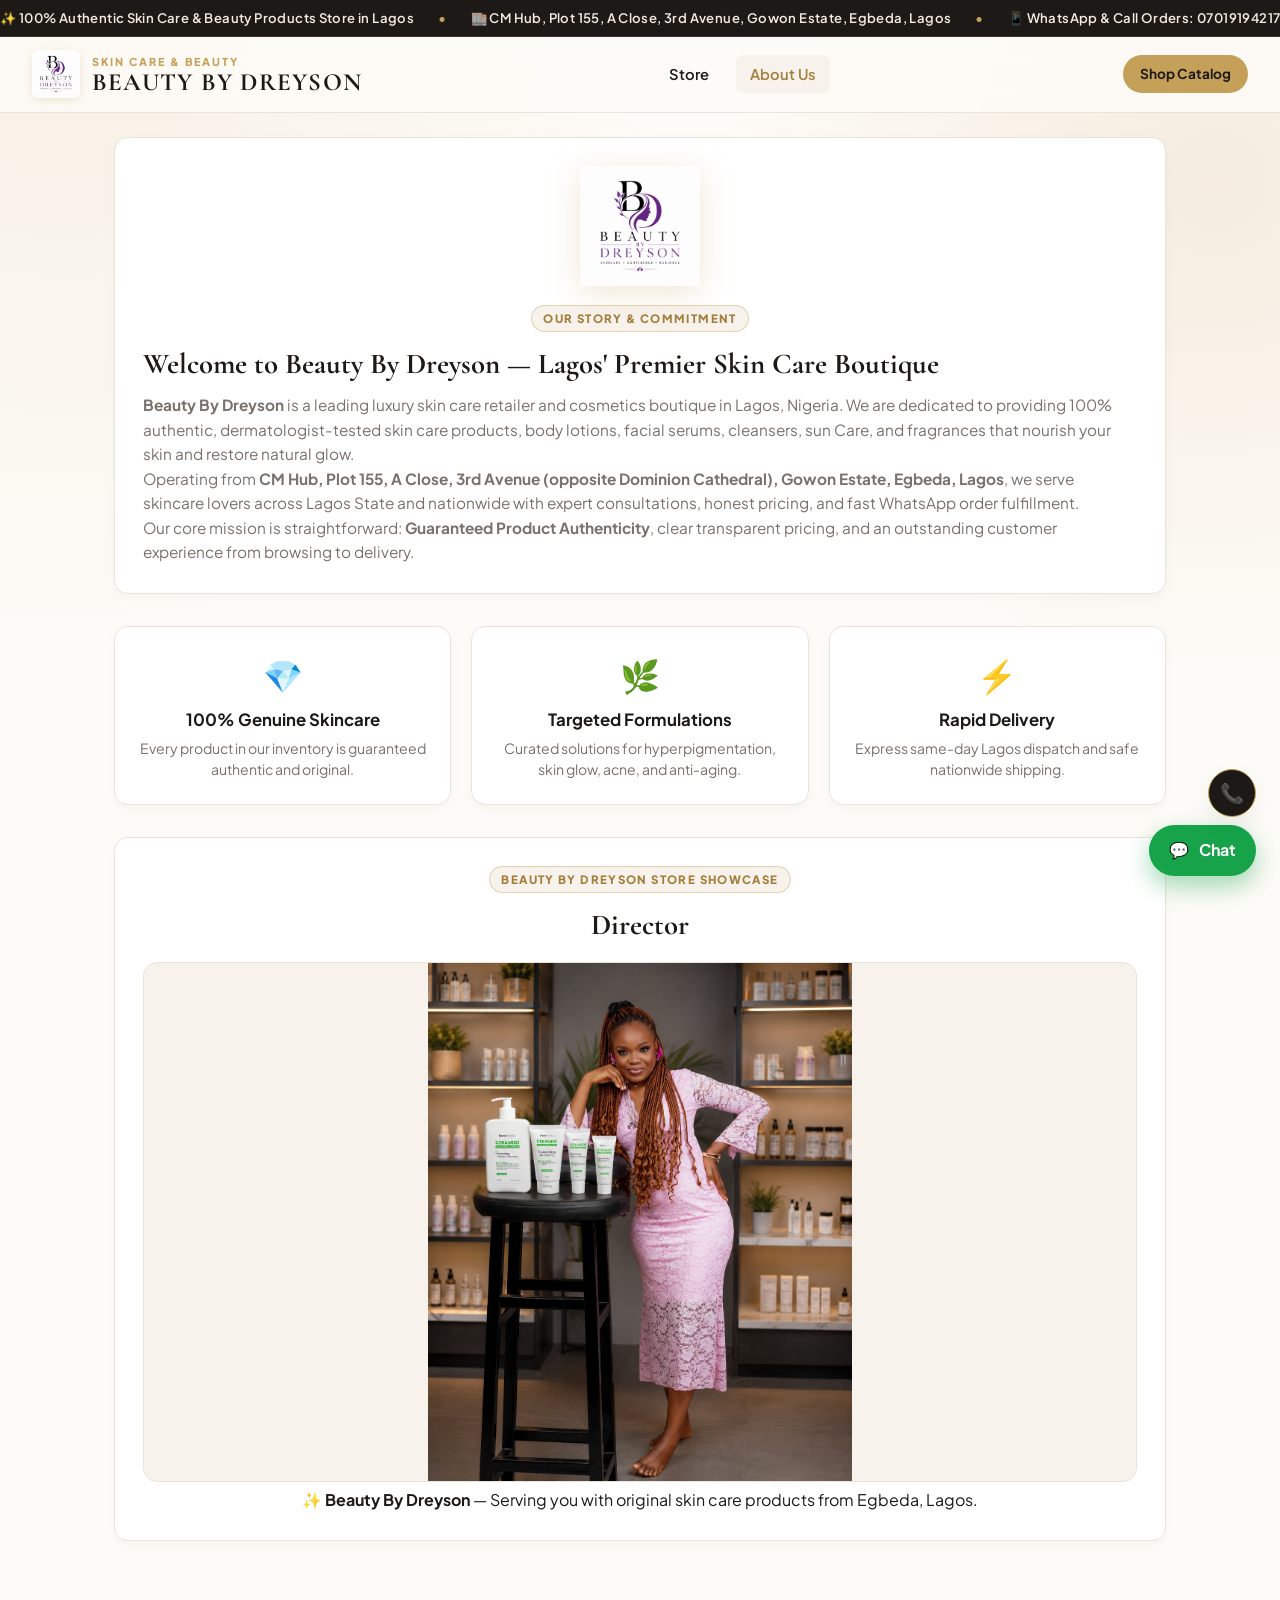
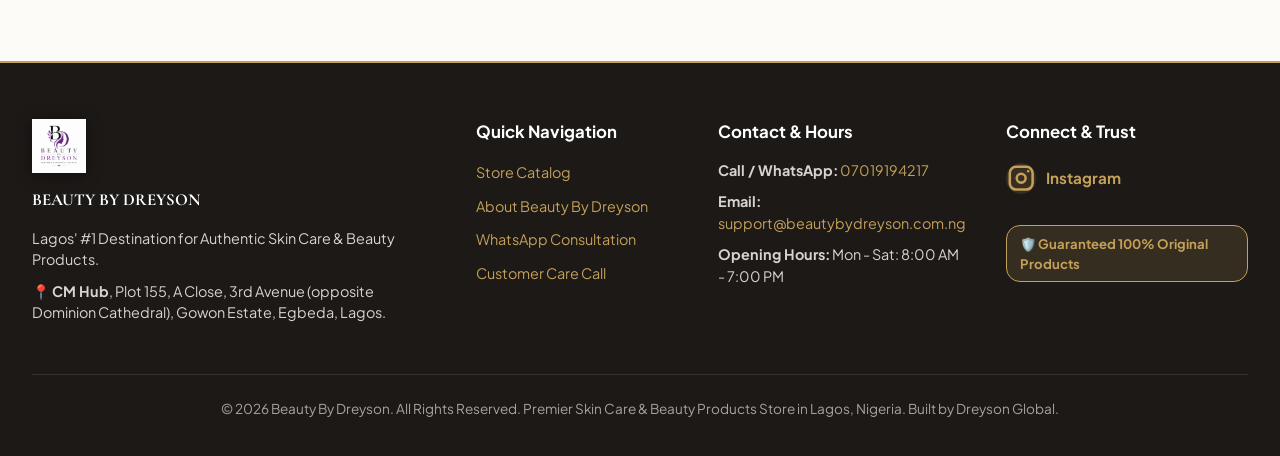
<file: about.html>
<!DOCTYPE html>
<html lang="en">
<head>
  <meta charset="UTF-8" />
  <meta name="viewport" content="width=device-width, initial-scale=1.0" />
  
  <!-- SEO Title & Meta -->
  <title>About Beauty By Dreyson | Authentic Skin Care & Beauty Products Seller in Lagos</title>
  <meta name="description" content="Learn about Beauty By Dreyson, Lagos' premier vendor for 100% authentic skin care products, facial serums, body lotions, cleansers & cosmetics. Located at CM Hub, Gowon Estate, Egbeda, Lagos. Call/WhatsApp: 07019194217." />
  <meta name="keywords" content="about Beauty By Dreyson, skin care vendor lagos, skincare sellers in lagos, skincare sellers in nigeria, authentic cosmetics egbeda, skin care boutique gowon estate" />
  <meta name="author" content="Beauty By Dreyson" />
  <meta name="robots" content="index, follow, max-image-preview:large, max-snippet:-1, max-video-preview:-1" />
  <meta name="theme-color" content="#1C1917" />
  <link rel="canonical" href="https://beautybydreyson.com.ng/about.html" />
  
  <!-- Favicon & App Icons -->
  <link rel="icon" type="image/png" sizes="96x96" href="images/favicon-96.png" />
  <link rel="apple-touch-icon" sizes="180x180" href="images/logo.png" />
  <link rel="manifest" href="site.webmanifest" />

  <!-- Open Graph -->
  <meta property="og:type" content="article" />
  <meta property="og:site_name" content="Beauty By Dreyson" />
  <meta property="og:title" content="About Beauty By Dreyson | Authentic Skin Care & Beauty Products Seller in Lagos" />
  <meta property="og:description" content="Meet Beauty By Dreyson, your reliable luxury skin care vendor in Lagos and across Nigeria." />
  <meta property="og:url" content="https://beautybydreyson.com.ng/about.html" />
  <meta property="og:image" content="https://beautybydreyson.com.ng/images/whatsapp-preview.jpg" />
  <meta property="og:image:secure_url" content="https://beautybydreyson.com.ng/images/whatsapp-preview.jpg" />
  <meta property="og:image:type" content="image/jpeg" />
  <meta property="og:image:width" content="1200" />
  <meta property="og:image:height" content="630" />
  <meta property="og:image:alt" content="Beauty By Dreyson logo" />

  <!-- Twitter Card -->
  <meta name="twitter:card" content="summary_large_image" />
  <meta name="twitter:title" content="About Beauty By Dreyson | Skin Care Store in Lagos" />
  <meta name="twitter:description" content="Trusted skin care sellers in Lagos, Nigeria with authentic products and fast WhatsApp order support." />
  <meta name="twitter:image" content="https://beautybydreyson.com.ng/images/whatsapp-preview.jpg" />
  <meta name="twitter:image:alt" content="Beauty By Dreyson logo" />

  <!-- Google Fonts -->
  <link rel="preconnect" href="https://fonts.googleapis.com" />
  <link rel="preconnect" href="https://fonts.gstatic.com" crossorigin />
  <link href="https://fonts.googleapis.com/css2?family=Cormorant+Garamond:ital,wght@0,500;0,600;0,700;1,600&family=Plus+Jakarta+Sans:wght@400;500;600;700;800&display=swap" rel="stylesheet" />

  <link rel="stylesheet" href="style.css" />

  <!-- Schema.org JSON-LD -->
  <script type="application/ld+json">
    {
      "@context": "https://schema.org",
      "@type": "AboutPage",
      "name": "About Beauty By Dreyson",
      "url": "https://beautybydreyson.com.ng/about.html",
      "description": "About Beauty By Dreyson, premier skin care store and beauty products retailer in Lagos, Nigeria.",
      "primaryImageOfPage": {
        "@type": "ImageObject",
        "url": "https://beautybydreyson.com.ng/images/logo.png"
      },
      "isPartOf": {
        "@type": "WebSite",
        "name": "Beauty By Dreyson",
        "url": "https://beautybydreyson.com.ng/"
      }
    }
  </script>
</head>
<body>

  <!-- Top Announcement Bar -->
  <div class="announcement-bar">
    <div class="announcement-track">
      <span>✨ 100% Authentic Skin Care & Beauty Products Store in Lagos</span>
      <span class="dot">•</span>
      <span>🏬 CM Hub, Plot 155, A Close, 3rd Avenue, Gowon Estate, Egbeda, Lagos</span>
      <span class="dot">•</span>
      <span>📱 WhatsApp & Call Orders: 07019194217</span>
    </div>
  </div>

  <!-- Header with Official Logo Image -->
  <header class="topbar">
    <div class="brand-wrap">
      <a href="index.html" class="brand-link" title="Beauty By Dreyson - Skin Care Store">
        <img src="images/logo.png" alt="Beauty By Dreyson Logo - Skin Care & Beauty Products Store in Lagos" class="brand-logo-img" />
        <div class="brand-text">
          <span class="eyebrow">SKIN CARE & BEAUTY</span>
          <h1 class="brand-title">BEAUTY BY DREYSON</h1>
        </div>
      </a>
    </div>

    <nav class="main-nav" aria-label="Main Navigation">
      <a class="nav-link" href="index.html" title="Skin Care Store Home">Store</a>
      <a class="nav-link active" href="about.html" title="About Beauty By Dreyson">About Us</a>
    </nav>

    <div class="header-actions">
      <a class="btn btn-gold-sm" href="index.html" title="Shop Skin Care Catalog">Shop Catalog</a>
    </div>
  </header>

  <main class="about-main">
    <!-- Brand Story Showcase featuring Official Logo -->
    <section class="about-card hero-about-card">
      <div style="text-align: center;">
        <img src="images/logo.png" alt="Beauty By Dreyson Official Logo" class="about-logo-img" />
        <span class="notice-badge">OUR STORY & COMMITMENT</span>
      </div>
      <h2>Welcome to Beauty By Dreyson — Lagos' Premier Skin Care Boutique</h2>
      <p>
        <strong>Beauty By Dreyson</strong> is a leading luxury skin care retailer and cosmetics boutique in Lagos, Nigeria. 
        We are dedicated to providing 100% authentic, dermatologist-tested skin care products, body lotions, facial serums, cleansers, 
        sun Care, and fragrances that nourish your skin and restore natural glow.
      </p>
      <p>
        Operating from <strong>CM Hub, Plot 155, A Close, 3rd Avenue (opposite Dominion Cathedral), Gowon Estate, Egbeda, Lagos</strong>, 
        we serve skincare lovers across Lagos State and nationwide with expert consultations, honest pricing, and fast WhatsApp order fulfillment.
      </p>
      <p>
        Our core mission is straightforward: <strong>Guaranteed Product Authenticity</strong>, clear transparent pricing, and an outstanding customer experience from browsing to delivery.
      </p>
    </section>

    <!-- Brand Values Grid -->
    <section class="values-grid" aria-label="Core Brand Values">
      <div class="value-card">
        <div class="value-icon">💎</div>
        <h3>100% Genuine Skincare</h3>
        <p>Every product in our inventory is guaranteed authentic and original.</p>
      </div>
      <div class="value-card">
        <div class="value-icon">🌿</div>
        <h3>Targeted Formulations</h3>
        <p>Curated solutions for hyperpigmentation, skin glow, acne, and anti-aging.</p>
      </div>
      <div class="value-card">
        <div class="value-icon">⚡</div>
        <h3>Rapid Delivery</h3>
        <p>Express same-day Lagos dispatch and safe nationwide shipping.</p>
      </div>
    </section>

    <!-- Leadership & Store Presentation -->
    <section class="director-section about-card">
      <span class="notice-badge">BEAUTY BY DREYSON STORE SHOWCASE</span>
      <h2>Director</h2>
      <div class="director-media-wrap">
        <img
          class="director-image"
          src="images/director.png"
          alt="Director of Beauty By Dreyson - Skin Care Store in Lagos"
          onerror="this.style.display='none'; document.getElementById('director-fallback').style.display='block';"
        />
        <div id="director-fallback" class="director-fallback">
          ✨ <strong>Beauty By Dreyson</strong> — Serving you with original skin care products from Egbeda, Lagos.
        </div>
      </div>
    </section>

    
  </main>

  <!-- Footer with Official Logo Image -->
  <footer class="site-footer">
    <div class="footer-grid">
      <div class="footer-col brand-col">
        <a href="index.html" title="Beauty By Dreyson">
          <img src="images/logo.png" alt="Beauty By Dreyson Official Logo - Skin Care Store Lagos" class="footer-logo-img" />
        </a>
        <h3 class="footer-brand">BEAUTY BY DREYSON</h3>
        <p class="footer-tagline">Lagos' #1 Destination for Authentic Skin Care & Beauty Products.</p>
        <p class="footer-address">
          📍 <strong>CM Hub</strong>, Plot 155, A Close, 3rd Avenue (opposite Dominion Cathedral), Gowon Estate, Egbeda, Lagos.
        </p>
      </div>
      
      <div class="footer-col">
        <h3>Quick Navigation</h3>
        <ul class="footer-links">
          <li><a href="index.html" title="Skin Care Catalog">Store Catalog</a></li>
          <li><a href="about.html" title="About Beauty By Dreyson">About Beauty By Dreyson</a></li>
          <li><a href="https://wa.me/2347019194217" target="_blank" rel="noopener">WhatsApp Consultation</a></li>
          <li><a href="tel:07019194217">Customer Care Call</a></li>
        </ul>
      </div>

      <div class="footer-col">
        <h3>Contact & Hours</h3>
        <p><strong>Call / WhatsApp:</strong> <a href="tel:07019194217">07019194217</a></p>
        <p><strong>Email:</strong> <a href="mailto:support@beautybydreyson.com.ng">support@beautybydreyson.com.ng</a></p>
        <p><strong>Opening Hours:</strong> Mon - Sat: 8:00 AM - 7:00 PM</p>
      </div>

      <div class="footer-col">
        <h3>Connect & Trust</h3>
        <p><a href="https://www.instagram.com/beautybydreyson" target="_blank" rel="noopener" class="footer-social-link" aria-label="Beauty By Dreyson on Instagram"><span class="social-icon" aria-hidden="true"><svg viewBox="0 0 24 24" fill="none" xmlns="http://www.w3.org/2000/svg"><rect x="3" y="3" width="18" height="18" rx="5" stroke="currentColor" stroke-width="2"/><circle cx="12" cy="12" r="3.5" stroke="currentColor" stroke-width="2"/><circle cx="17.5" cy="6.5" r="1" fill="currentColor"/></svg></span><span class="social-text">Instagram</span></a></p>
        <div class="footer-guarantee-badge">
          🛡️ Guaranteed 100% Original Products
        </div>
      </div>
    </div>
    
    <div class="footer-bottom">
      <p>&copy; 2026 Beauty By Dreyson. All Rights Reserved. Premier Skin Care & Beauty Products Store in Lagos, Nigeria. Built by Dreyson Global.</p>
    </div>
  </footer>

  <!-- Floating Contact Action Widgets -->
  <a class="floating-wa" href="https://wa.me/2347019194217" target="_blank" rel="noopener" aria-label="Chat on WhatsApp">
    <span class="floating-icon">💬</span>
    <span class="floating-text">Chat</span>
  </a>
  <a class="floating-call" href="tel:07019194217" aria-label="Call Beauty By Dreyson">
    <span class="floating-icon">📞</span>
  </a>
</body>
</html>
</file>
<file: style.css>
/* ==========================================================================
   BEAUTY BY DREYSON - LUXURY SKINCARE E-COMMERCE STYLESHEET
   ========================================================================== */

:root {
  --font-heading: 'Cormorant Garamond', serif;
  --font-body: 'Plus Jakarta Sans', -apple-system, BlinkMacSystemFont, sans-serif;

  /* Luxury Color Palette */
  --gold-primary: #C5A059;
  --gold-dark: #A47E3B;
  --gold-light: #F4E8D1;
  --gold-glow: rgba(197, 160, 89, 0.25);
  
  --bg-main: #FDFBF7;
  --surface-card: #FFFFFF;
  --surface-soft: #F7F2EC;
  --surface-dark: #1C1917;
  
  --text-main: #1C1917;
  --text-muted: #78716C;
  --text-light: #A8A29E;
  
  --border-light: #EAE3DA;
  --border-gold: rgba(197, 160, 89, 0.4);
  
  --ok-green: #15803D;
  --ok-bg: #DCFCE7;
  --error-red: #B91C1C;
  --error-bg: #FEE2E2;
  
  --shadow-sm: 0 4px 12px rgba(28, 25, 23, 0.03);
  --shadow-md: 0 10px 25px rgba(28, 25, 23, 0.06);
  --shadow-lg: 0 20px 45px rgba(197, 160, 89, 0.14);
  
  --radius-sm: 8px;
  --radius-md: 14px;
  --radius-lg: 20px;
  --radius-full: 999px;
  
  --transition: all 0.25s cubic-bezier(0.4, 0, 0.2, 1);
}

*, *::before, *::after {
  box-sizing: border-box;
}

html {
  scroll-behavior: smooth;
}

body {
  margin: 0;
  padding: 0;
  font-family: var(--font-body);
  color: var(--text-main);
  background-color: var(--bg-main);
  background-image: 
    radial-gradient(circle at 5% 5%, #F7F0E6 0%, transparent 40%),
    radial-gradient(circle at 95% 20%, #F5ECDF 0%, transparent 35%);
  background-attachment: fixed;
  line-height: 1.5;
  -webkit-font-smoothing: antialiased;
}

/* ==========================================================================
   ANNOUNCEMENT MARQUEE BAR
   ========================================================================== */
.announcement-bar {
  background: var(--surface-dark);
  color: #F5EBE0;
  font-size: 0.82rem;
  font-weight: 600;
  padding: 0.5rem 0;
  overflow: hidden;
  position: relative;
  white-space: nowrap;
  letter-spacing: 0.03em;
  border-bottom: 1px solid rgba(197, 160, 89, 0.2);
}

.announcement-track {
  display: inline-flex;
  align-items: center;
  gap: 1.5rem;
  animation: marquee 32s linear infinite;
}

.announcement-track:hover {
  animation-play-state: paused;
}

.announcement-track .dot {
  color: var(--gold-primary);
}

@keyframes marquee {
  0% { transform: translateX(0); }
  100% { transform: translateX(-50%); }
}

/* ==========================================================================
   NAVIGATION TOPBAR
   ========================================================================== */
.topbar {
  display: flex;
  justify-content: space-between;
  align-items: center;
  padding: 0.85rem 2rem;
  background: rgba(253, 251, 247, 0.92);
  backdrop-filter: blur(12px);
  -webkit-backdrop-filter: blur(12px);
  border-bottom: 1px solid var(--border-light);
  position: sticky;
  top: 0;
  z-index: 100;
}

.brand-link {
  display: flex;
  align-items: center;
  gap: 0.75rem;
  text-decoration: none;
  color: var(--text-main);
}

.brand-logo-img {
  height: 48px;
  width: auto;
  max-width: 180px;
  object-fit: contain;
  filter: drop-shadow(0 2px 5px rgba(197, 160, 89, 0.25));
  border-radius: 6px;
  transition: transform 0.3s ease;
}

.brand-link:hover .brand-logo-img {
  transform: scale(1.05);
}

.footer-logo-img {
  height: 54px;
  width: auto;
  max-width: 220px;
  object-fit: contain;
  margin-bottom: 0.85rem;
  display: block;
  filter: drop-shadow(0 2px 8px rgba(0, 0, 0, 0.4));
}

.about-logo-img {
  max-height: 120px;
  width: auto;
  max-width: 280px;
  object-fit: contain;
  margin: 0 auto 1.2rem;
  display: block;
  filter: drop-shadow(0 6px 15px rgba(197, 160, 89, 0.25));
}

.brand-text {
  display: flex;
  flex-direction: column;
}

.eyebrow {
  margin: 0;
  color: var(--gold-primary);
  font-size: 0.68rem;
  font-weight: 800;
  letter-spacing: 0.18em;
  text-transform: uppercase;
}

.brand-title {
  margin: 0;
  font-family: var(--font-heading);
  font-size: 1.55rem;
  font-weight: 700;
  letter-spacing: 0.05em;
  line-height: 1;
  color: var(--surface-dark);
}

.main-nav {
  display: flex;
  align-items: center;
  gap: 0.75rem;
}

.nav-link {
  text-decoration: none;
  color: var(--text-main);
  font-weight: 600;
  font-size: 0.92rem;
  padding: 0.5rem 0.9rem;
  border-radius: var(--radius-sm);
  transition: var(--transition);
}

.nav-link.active,
.nav-link:hover {
  color: var(--gold-dark);
  background: var(--surface-soft);
}

.nav-btn {
  background: transparent;
  border: 1px solid var(--border-light);
  cursor: pointer;
  display: inline-flex;
  align-items: center;
  gap: 0.4rem;
}

.badge {
  background: var(--gold-primary);
  color: #FFF;
  font-size: 0.72rem;
  font-weight: 800;
  padding: 0.15rem 0.45rem;
  border-radius: var(--radius-full);
}

.header-actions {
  display: flex;
  align-items: center;
  gap: 0.75rem;
}

.cart-toggle {
  background: var(--surface-dark);
  color: #FFF;
  border: 1px solid var(--gold-primary);
  border-radius: var(--radius-full);
  padding: 0.55rem 1.25rem;
  font-size: 0.9rem;
  font-weight: 700;
  cursor: pointer;
  display: flex;
  align-items: center;
  gap: 0.6rem;
  transition: var(--transition);
  box-shadow: var(--shadow-sm);
}

.cart-toggle:hover {
  background: var(--gold-dark);
  border-color: var(--gold-dark);
  transform: translateY(-2px);
  box-shadow: var(--shadow-lg);
}

.cart-count {
  background: var(--gold-primary);
  color: var(--surface-dark);
  font-weight: 800;
  font-size: 0.78rem;
  padding: 0.2rem 0.5rem;
  border-radius: var(--radius-full);
}

/* ==========================================================================
   MAIN LAYOUT & HERO SLIDER
   ========================================================================== */
main {
  max-width: 1360px;
  margin: 0 auto;
  padding: 1.5rem 1.5rem 3rem;
}

.hero {
  position: relative;
  border-radius: var(--radius-lg);
  overflow: hidden;
  margin-bottom: 2rem;
  box-shadow: var(--shadow-md);
  border: 1px solid var(--border-light);
  min-height: 380px;
}

.hero-media {
  position: absolute;
  inset: 0;
  width: 100%;
  height: 100%;
}

.hero-media img {
  width: 100%;
  height: 100%;
  object-fit: cover;
  transition: transform 1.2s ease;
}

.hero-overlay {
  position: relative;
  z-index: 2;
  min-height: 380px;
  display: flex;
  align-items: flex-end;
  padding: 2.5rem;
  background: linear-gradient(180deg, rgba(28, 25, 23, 0.15) 0%, rgba(28, 25, 23, 0.88) 100%);
  color: #FFF;
}

.hero-content {
  max-width: 680px;
}

.hero-tag {
  display: inline-block;
  background: var(--gold-primary);
  color: var(--surface-dark);
  font-size: 0.72rem;
  font-weight: 800;
  letter-spacing: 0.15em;
  padding: 0.35rem 0.85rem;
  border-radius: var(--radius-full);
  margin-bottom: 0.75rem;
}

.hero-content h2 {
  font-family: var(--font-heading);
  font-size: clamp(2rem, 4vw, 3.2rem);
  font-weight: 600;
  margin: 0 0 0.5rem;
  line-height: 1.15;
}

.hero-content p {
  font-size: 1.05rem;
  color: rgba(255, 255, 255, 0.9);
  margin: 0 0 1.5rem;
}

.hero-actions {
  display: flex;
  gap: 1rem;
  align-items: center;
  flex-wrap: wrap;
}

.hero-dots {
  display: flex;
  gap: 0.5rem;
  margin-top: 1.5rem;
}

.hero-dot {
  width: 10px;
  height: 10px;
  border-radius: var(--radius-full);
  border: 0;
  background: rgba(255, 255, 255, 0.4);
  cursor: pointer;
  transition: var(--transition);
}

.hero-dot.active {
  background: var(--gold-primary);
  width: 24px;
}

/* ==========================================================================
   BUTTON STYLES
   ========================================================================== */
.btn {
  font-family: var(--font-body);
  font-weight: 700;
  font-size: 0.92rem;
  padding: 0.75rem 1.4rem;
  border-radius: var(--radius-md);
  border: 1px solid transparent;
  cursor: pointer;
  text-decoration: none;
  display: inline-flex;
  align-items: center;
  justify-content: center;
  gap: 0.5rem;
  transition: var(--transition);
}

.btn-gold {
  background: var(--gold-primary);
  color: var(--surface-dark);
}

.btn-gold:hover {
  background: var(--gold-dark);
  color: #FFF;
  box-shadow: var(--shadow-lg);
  transform: translateY(-2px);
}

.btn-gold-sm {
  background: var(--gold-primary);
  color: var(--surface-dark);
  padding: 0.5rem 1rem;
  font-size: 0.85rem;
  border-radius: var(--radius-full);
}

.btn-outline-light {
  background: rgba(255, 255, 255, 0.15);
  backdrop-filter: blur(4px);
  color: #FFF;
  border: 1px solid rgba(255, 255, 255, 0.4);
}

.btn-outline-light:hover {
  background: #FFF;
  color: var(--surface-dark);
}

.btn-reset {
  background: var(--surface-soft);
  color: var(--text-muted);
  border: 1px solid var(--border-light);
  padding: 0.7rem 1rem;
}

.btn-reset:hover {
  color: var(--error-red);
  border-color: var(--error-red);
}

.btn-whatsapp {
  background: #16A34A;
  color: #FFF;
  width: 100%;
}

.btn-whatsapp:hover {
  background: #15803D;
  box-shadow: 0 8px 20px rgba(22, 163, 74, 0.25);
}

.btn-checkout {
  background: var(--gold-primary);
  color: var(--surface-dark);
  font-weight: 800;
  width: 100%;
  padding: 0.9rem;
}

.btn-checkout:hover {
  background: var(--gold-dark);
  color: #FFF;
}

.btn-clear {
  background: var(--surface-soft);
  color: var(--text-muted);
  border: 1px solid var(--border-light);
  width: 100%;
}

.btn-clear:hover {
  color: var(--text-main);
  background: #EAE3DA;
}

.btn-page {
  background: var(--surface-card);
  border: 1px solid var(--border-light);
  color: var(--text-main);
  padding: 0.6rem 1.2rem;
}

.btn-page:hover:not(:disabled) {
  border-color: var(--gold-primary);
  color: var(--gold-dark);
}

.btn-page:disabled {
  opacity: 0.4;
  cursor: not-allowed;
}

/* ==========================================================================
   TRUST BADGES GRID
   ========================================================================== */
.trust-grid {
  display: grid;
  grid-template-columns: repeat(4, 1fr);
  gap: 1rem;
  margin-bottom: 2rem;
}

.trust-card {
  background: var(--surface-card);
  border: 1px solid var(--border-light);
  border-radius: var(--radius-md);
  padding: 1.1rem 1rem;
  display: flex;
  align-items: center;
  gap: 0.85rem;
  box-shadow: var(--shadow-sm);
  transition: var(--transition);
}

.trust-card:hover {
  border-color: var(--border-gold);
  transform: translateY(-3px);
  box-shadow: var(--shadow-md);
}

.trust-icon {
  font-size: 1.6rem;
  color: var(--gold-primary);
  background: var(--surface-soft);
  width: 48px;
  height: 48px;
  border-radius: var(--radius-full);
  display: flex;
  align-items: center;
  justify-content: center;
  flex-shrink: 0;
}

.trust-text h3 {
  margin: 0;
  font-size: 0.92rem;
  font-weight: 700;
}

.trust-text p {
  margin: 0.15rem 0 0;
  font-size: 0.78rem;
  color: var(--text-muted);
}

/* ==========================================================================
   CATEGORY PILLS BAR
   ========================================================================== */
.category-pills-section {
  margin-bottom: 1.5rem;
}

.section-header {
  text-align: center;
  margin-bottom: 1.25rem;
}

.section-header.align-left {
  text-align: left;
}

.section-header h2 {
  font-family: var(--font-heading);
  font-size: 2.2rem;
  margin: 0;
  font-weight: 600;
}

.section-header p {
  margin: 0.25rem 0 0;
  color: var(--text-muted);
  font-size: 0.95rem;
}

.category-pills {
  display: flex;
  gap: 0.6rem;
  overflow-x: auto;
  padding: 0.4rem 0.2rem;
  scrollbar-width: thin;
  scrollbar-color: var(--border-gold) transparent;
}

.category-pill {
  background: var(--surface-card);
  border: 1px solid var(--border-light);
  color: var(--text-main);
  padding: 0.55rem 1.15rem;
  border-radius: var(--radius-full);
  font-size: 0.88rem;
  font-weight: 600;
  cursor: pointer;
  white-space: nowrap;
  transition: var(--transition);
}

.category-pill:hover {
  border-color: var(--gold-primary);
  color: var(--gold-dark);
}

.category-pill.active {
  background: var(--surface-dark);
  color: var(--gold-primary);
  border-color: var(--gold-primary);
  box-shadow: var(--shadow-sm);
}

/* ==========================================================================
   SEARCH & FILTER CONTROLS BAR
   ========================================================================== */
.controls-card {
  background: var(--surface-card);
  border: 1px solid var(--border-light);
  border-radius: var(--radius-md);
  padding: 1rem;
  margin-bottom: 1.5rem;
  display: grid;
  grid-template-columns: 2fr 3fr;
  gap: 1rem;
  align-items: center;
  box-shadow: var(--shadow-sm);
}

.search-box {
  position: relative;
  display: flex;
  align-items: center;
}

.search-icon {
  position: absolute;
  left: 1rem;
  color: var(--text-muted);
  pointer-events: none;
}

.search-box input {
  width: 100%;
  padding: 0.75rem 2.5rem 0.75rem 2.6rem;
  border: 1px solid var(--border-light);
  border-radius: var(--radius-md);
  font-family: var(--font-body);
  font-size: 0.92rem;
  background: var(--surface-soft);
  color: var(--text-main);
  transition: var(--transition);
}

.search-box input:focus {
  outline: none;
  border-color: var(--gold-primary);
  background: #FFF;
  box-shadow: 0 0 0 3px var(--gold-glow);
}

.search-clear-btn {
  position: absolute;
  right: 0.8rem;
  background: transparent;
  border: 0;
  color: var(--text-muted);
  cursor: pointer;
  font-size: 0.9rem;
  padding: 0.3rem;
}

.filter-group {
  display: flex;
  gap: 0.6rem;
  align-items: center;
}

.filter-group select {
  flex: 1;
  padding: 0.75rem 0.85rem;
  border: 1px solid var(--border-light);
  border-radius: var(--radius-md);
  background: var(--surface-soft);
  font-family: var(--font-body);
  font-size: 0.88rem;
  font-weight: 600;
  color: var(--text-main);
  cursor: pointer;
  transition: var(--transition);
}

.filter-group select:focus {
  outline: none;
  border-color: var(--gold-primary);
}

/* ==========================================================================
   STORE NOTICE CARD
   ========================================================================== */
.about-card {
  background: var(--surface-card);
  border: 1px solid var(--border-light);
  border-radius: var(--radius-md);
  padding: 1.75rem;
  margin-bottom: 2rem;
  box-shadow: var(--shadow-sm);
}

.notice-badge {
  display: inline-block;
  background: var(--surface-soft);
  color: var(--gold-dark);
  border: 1px solid var(--border-gold);
  font-size: 0.72rem;
  font-weight: 800;
  letter-spacing: 0.12em;
  padding: 0.25rem 0.7rem;
  border-radius: var(--radius-full);
  margin-bottom: 0.6rem;
}

.about-card h2 {
  font-family: var(--font-heading);
  font-size: 1.8rem;
  margin: 0 0 0.5rem;
}

.about-card p {
  margin: 0;
  color: var(--text-muted);
  font-size: 0.96rem;
  line-height: 1.6;
}

/* ==========================================================================
   CATALOG GRID & PRODUCT CARDS
   ========================================================================== */
.catalog-section {
  margin-bottom: 3rem;
}

.catalog-bar {
  display: flex;
  justify-content: space-between;
  align-items: center;
  margin-bottom: 1.2rem;
}

.result-count {
  margin: 0;
  font-size: 0.95rem;
  font-weight: 600;
  color: var(--text-muted);
}

.view-toggles {
  display: flex;
  gap: 0.3rem;
  background: var(--surface-soft);
  padding: 0.2rem;
  border-radius: var(--radius-sm);
  border: 1px solid var(--border-light);
}

.view-btn {
  background: transparent;
  border: 0;
  padding: 0.35rem 0.7rem;
  font-size: 0.8rem;
  font-weight: 700;
  border-radius: 6px;
  cursor: pointer;
  color: var(--text-muted);
}

.view-btn.active {
  background: #FFF;
  color: var(--text-main);
  box-shadow: var(--shadow-sm);
}

.product-grid {
  display: grid;
  grid-template-columns: repeat(auto-fill, minmax(240px, 1fr));
  gap: 1.25rem;
}

.product-grid.compact {
  grid-template-columns: repeat(auto-fill, minmax(180px, 1fr));
  gap: 0.85rem;
}

/* Card */
.card {
  background: var(--surface-card);
  border: 1px solid var(--border-light);
  border-radius: var(--radius-md);
  overflow: hidden;
  display: flex;
  flex-direction: column;
  position: relative;
  transition: var(--transition);
  box-shadow: var(--shadow-sm);
}

.card:hover {
  border-color: var(--border-gold);
  box-shadow: var(--shadow-lg);
  transform: translateY(-4px);
}

.card-image-wrap {
  position: relative;
  width: 100%;
  aspect-ratio: 1 / 1;
  background: #F8F5F0;
  overflow: hidden;
}

.card-image-wrap img {
  width: 100%;
  height: 100%;
  object-fit: cover;
  transition: transform 0.6s ease;
}

.card:hover .card-image-wrap img {
  transform: scale(1.06);
}

.wishlist-btn {
  position: absolute;
  top: 0.6rem;
  right: 0.6rem;
  background: rgba(255, 255, 255, 0.88);
  backdrop-filter: blur(4px);
  border: 0;
  width: 34px;
  height: 34px;
  border-radius: var(--radius-full);
  display: flex;
  align-items: center;
  justify-content: center;
  cursor: pointer;
  font-size: 1rem;
  transition: var(--transition);
  z-index: 5;
  box-shadow: var(--shadow-sm);
}

.wishlist-btn:hover {
  transform: scale(1.15);
  background: #FFF;
}

.wishlist-btn.saved {
  background: #FFF;
  color: #E11D48;
}

.quickview-btn {
  position: absolute;
  bottom: -40px;
  left: 50%;
  transform: translateX(-50%);
  background: rgba(28, 25, 23, 0.88);
  color: #FFF;
  border: 0;
  border-radius: var(--radius-full);
  padding: 0.45rem 1rem;
  font-size: 0.78rem;
  font-weight: 700;
  cursor: pointer;
  transition: var(--transition);
  white-space: nowrap;
  z-index: 5;
}

.card:hover .quickview-btn {
  bottom: 12px;
}

.brand-badge {
  position: absolute;
  top: 0.6rem;
  left: 0.6rem;
  background: var(--surface-dark);
  color: var(--gold-primary);
  font-size: 0.68rem;
  font-weight: 800;
  letter-spacing: 0.08em;
  text-transform: uppercase;
  padding: 0.2rem 0.55rem;
  border-radius: var(--radius-sm);
  z-index: 4;
}

.card-body {
  padding: 1rem;
  display: flex;
  flex-direction: column;
  gap: 0.5rem;
  flex: 1;
}

.card-title {
  margin: 0;
  font-size: 0.98rem;
  font-weight: 700;
  line-height: 1.35;
  color: var(--text-main);
  display: -webkit-box;
  -webkit-line-clamp: 2;
  -webkit-box-orient: vertical;
  overflow: hidden;
  height: 2.7em;
}

.stock-badge {
  display: inline-block;
  align-self: flex-start;
  font-size: 0.7rem;
  font-weight: 800;
  text-transform: uppercase;
  letter-spacing: 0.04em;
  padding: 0.18rem 0.5rem;
  border-radius: var(--radius-full);
}

.stock-badge.in-stock {
  background: var(--ok-bg);
  color: var(--ok-green);
}

.stock-badge.out-of-stock {
  background: var(--error-bg);
  color: var(--error-red);
}

.card-foot {
  margin-top: auto;
  padding-top: 0.5rem;
  display: flex;
  align-items: center;
  justify-content: space-between;
  gap: 0.5rem;
}

.price {
  font-size: 1.15rem;
  font-weight: 800;
  color: var(--surface-dark);
}

.add-card-btn {
  background: var(--surface-soft);
  border: 1px solid var(--border-gold);
  color: var(--gold-dark);
  padding: 0.5rem 0.9rem;
  border-radius: var(--radius-md);
  font-weight: 700;
  font-size: 0.84rem;
  cursor: pointer;
  transition: var(--transition);
}

.add-card-btn:hover:not(:disabled) {
  background: var(--gold-primary);
  color: var(--surface-dark);
  border-color: var(--gold-primary);
}

.add-card-btn:disabled {
  opacity: 0.5;
  cursor: not-allowed;
  border-color: var(--border-light);
  color: var(--text-muted);
}

/* ==========================================================================
   PAGINATION
   ========================================================================== */
.pagination {
  margin-top: 2rem;
  display: flex;
  justify-content: center;
  align-items: center;
  gap: 1.25rem;
}

.page-label {
  font-weight: 700;
  color: var(--text-muted);
  font-size: 0.92rem;
}

/* ==========================================================================
   QUICK VIEW MODAL
   ========================================================================== */
.modal-backdrop {
  position: fixed;
  inset: 0;
  background: rgba(28, 25, 23, 0.65);
  backdrop-filter: blur(6px);
  z-index: 200;
  display: flex;
  align-items: center;
  justify-content: center;
  padding: 1.5rem;
  opacity: 0;
  pointer-events: none;
  transition: opacity 0.3s ease;
  overflow-y: auto;
  -webkit-overflow-scrolling: touch;
}

.modal-backdrop[aria-hidden="false"] {
  opacity: 1;
  pointer-events: auto;
}

.modal-card {
  background: var(--surface-card);
  border-radius: var(--radius-lg);
  border: 1px solid var(--border-gold);
  max-width: 800px;
  width: 100%;
  max-height: 90vh;
  overflow-y: auto;
  -webkit-overflow-scrolling: touch;
  position: relative;
  box-shadow: 0 25px 50px rgba(0, 0, 0, 0.25);
  transform: scale(0.92);
  transition: transform 0.3s cubic-bezier(0.34, 1.56, 0.64, 1);
}

.modal-backdrop[aria-hidden="false"] .modal-card {
  transform: scale(1);
}

.modal-close-btn {
  position: sticky;
  top: 0.75rem;
  float: right;
  margin-right: 0.75rem;
  background: rgba(255, 255, 255, 0.92);
  backdrop-filter: blur(6px);
  border: 1px solid var(--border-light);
  width: 36px;
  height: 36px;
  border-radius: var(--radius-full);
  font-size: 1.2rem;
  cursor: pointer;
  z-index: 10;
  transition: var(--transition);
  box-shadow: var(--shadow-sm);
}

.modal-close-btn:hover {
  background: var(--surface-dark);
  color: #FFF;
}

.modal-grid {
  display: grid;
  grid-template-columns: 1fr 1fr;
}

.modal-image-wrap {
  background: #F8F5F0;
  min-height: 360px;
}

.modal-image-wrap img {
  width: 100%;
  height: 100%;
  object-fit: cover;
  display: block;
}

.modal-details {
  padding: 2rem;
  display: flex;
  flex-direction: column;
  gap: 0.85rem;
}

.modal-brand-tag {
  display: inline-block;
  color: var(--gold-dark);
  font-weight: 800;
  font-size: 0.78rem;
  letter-spacing: 0.12em;
  text-transform: uppercase;
}

.modal-title {
  font-family: var(--font-heading);
  font-size: 1.8rem;
  margin: 0;
  line-height: 1.25;
}

.modal-price {
  font-size: 1.6rem;
  font-weight: 800;
  color: var(--gold-dark);
  margin: 0;
}

.modal-stock-badge {
  align-self: flex-start;
  font-size: 0.72rem;
  font-weight: 800;
  padding: 0.25rem 0.65rem;
  border-radius: var(--radius-full);
  background: var(--ok-bg);
  color: var(--ok-green);
}

.modal-desc {
  color: var(--text-muted);
  font-size: 0.92rem;
  line-height: 1.5;
  margin: 0;
}

.modal-actions {
  display: flex;
  gap: 0.85rem;
  align-items: center;
  margin-top: 0.5rem;
  flex-wrap: wrap;
}

.qty-selector {
  display: flex;
  align-items: center;
  border: 1px solid var(--border-light);
  border-radius: var(--radius-md);
  background: var(--surface-soft);
}

.qty-btn {
  background: transparent;
  border: 0;
  width: 40px;
  height: 40px;
  font-size: 1.1rem;
  font-weight: 700;
  cursor: pointer;
}

.qty-val {
  padding: 0 0.6rem;
  font-weight: 700;
  min-width: 1.5rem;
  text-align: center;
}

.modal-add-btn {
  flex: 1;
  min-width: 140px;
}

/* ==========================================================================
   CART DRAWER
   ========================================================================== */
.cart-panel {
  position: fixed;
  top: 0;
  right: -450px;
  width: min(92vw, 420px);
  height: 100vh;
  height: 100dvh;
  background: var(--surface-card);
  box-shadow: -10px 0 35px rgba(0, 0, 0, 0.18);
  z-index: 250;
  display: flex;
  flex-direction: column;
  transition: right 0.35s cubic-bezier(0.4, 0, 0.2, 1);
  border-left: 1px solid var(--border-gold);
}

.cart-panel[aria-hidden="false"] {
  right: 0;
}

.cart-head {
  padding: 1.25rem 1.5rem;
  border-bottom: 1px solid var(--border-light);
  display: flex;
  justify-content: space-between;
  align-items: center;
  flex-shrink: 0;
}

.cart-head-title h3 {
  margin: 0;
  font-family: var(--font-heading);
  font-size: 1.4rem;
}

.icon-btn {
  background: var(--surface-soft);
  border: 1px solid var(--border-light);
  border-radius: var(--radius-full);
  width: 36px;
  height: 36px;
  font-size: 1.1rem;
  cursor: pointer;
  display: flex;
  align-items: center;
  justify-content: center;
}

.cart-items {
  flex: 1;
  overflow-y: auto;
  -webkit-overflow-scrolling: touch;
  padding: 1.25rem 1.5rem;
  display: flex;
  flex-direction: column;
  gap: 1rem;
}

.cart-item {
  display: grid;
  grid-template-columns: 70px 1fr auto;
  gap: 0.85rem;
  padding: 0.75rem;
  border: 1px solid var(--border-light);
  border-radius: var(--radius-md);
  background: var(--surface-soft);
}

.cart-item img {
  width: 70px;
  height: 70px;
  object-fit: cover;
  border-radius: var(--radius-sm);
}

.cart-item-title {
  margin: 0 0 0.25rem;
  font-size: 0.88rem;
  font-weight: 700;
  line-height: 1.25;
}

.cart-item-price {
  font-weight: 800;
  color: var(--gold-dark);
  font-size: 0.9rem;
}

.cart-foot {
  padding: 1.25rem 1.5rem;
  border-top: 1px solid var(--border-light);
  display: flex;
  flex-direction: column;
  gap: 0.75rem;
  background: var(--bg-main);
  flex-shrink: 0;
}

.cart-summary-row {
  display: flex;
  justify-content: space-between;
  font-size: 0.82rem;
  color: var(--text-muted);
}

.store-address-text {
  font-weight: 600;
  color: var(--text-main);
}

.cart-total-row {
  display: flex;
  justify-content: space-between;
  align-items: center;
  font-size: 1.1rem;
  font-weight: 700;
}

.cart-total-price {
  font-size: 1.4rem;
  color: var(--gold-dark);
}

/* ==========================================================================
   ABOUT PAGE & INSTAGRAM SECTION
   ========================================================================== */
.about-main {
  max-width: 1100px;
  padding: 1.5rem;
}

.values-grid {
  display: grid;
  grid-template-columns: repeat(3, 1fr);
  gap: 1.25rem;
  margin-bottom: 2rem;
}

.value-card {
  background: var(--surface-card);
  border: 1px solid var(--border-light);
  border-radius: var(--radius-md);
  padding: 1.5rem;
  text-align: center;
  box-shadow: var(--shadow-sm);
}

.value-icon {
  font-size: 2rem;
  margin-bottom: 0.5rem;
}

.value-card h3 {
  font-size: 1.05rem;
  margin: 0 0 0.35rem;
}

.value-card p {
  font-size: 0.88rem;
  color: var(--text-muted);
  margin: 0;
}

.director-section {
  text-align: center;
}

.director-media-wrap {
  margin-top: 1rem;
}

.director-image {
  width: 100%;
  max-height: 520px;
  object-fit: contain;
  border-radius: var(--radius-md);
  border: 1px solid var(--border-light);
  background: var(--surface-soft);
}

.insta-grid {
  display: grid;
  grid-template-columns: repeat(2, 1fr);
  gap: 1.25rem;
  margin-top: 1.25rem;
}

.insta-card {
  background: var(--surface-card);
  border: 1px solid var(--border-light);
  border-radius: var(--radius-md);
  overflow: hidden;
  transition: var(--transition);
}

.insta-card:hover {
  border-color: var(--border-gold);
  box-shadow: var(--shadow-md);
}

.insta-thumb {
  position: relative;
  display: block;
}

.insta-thumb img {
  width: 100%;
  aspect-ratio: 4 / 3;
  object-fit: cover;
}

.play-badge {
  position: absolute;
  bottom: 0.85rem;
  left: 0.85rem;
  background: rgba(28, 25, 23, 0.85);
  color: #FFF;
  font-size: 0.8rem;
  font-weight: 700;
  padding: 0.35rem 0.85rem;
  border-radius: var(--radius-full);
}

.insta-desc {
  padding: 0.85rem 1rem;
  font-size: 0.88rem;
  color: var(--text-muted);
  margin: 0;
  line-height: 1.4;
}

/* ==========================================================================
   FOOTER
   ========================================================================== */
.site-footer {
  background: var(--surface-dark);
  color: #F5EBE0;
  border-top: 2px solid var(--gold-primary);
  padding: 3.5rem 2rem 1.5rem;
  margin-top: 4rem;
}

.footer-grid {
  max-width: 1300px;
  margin: 0 auto;
  display: grid;
  grid-template-columns: 2fr 1fr 1fr 1.2fr;
  gap: 2.5rem;
  padding-bottom: 2.5rem;
  border-bottom: 1px solid rgba(255, 255, 255, 0.1);
}

.footer-brand {
  font-family: var(--font-heading);
  font-size: 1.8rem;
  color: var(--gold-primary);
  margin: 0 0 0.5rem;
}

.footer-tagline {
  color: #D6D3D1;
  font-size: 0.94rem;
  margin: 0 0 1rem;
}

.footer-address {
  font-size: 0.88rem;
  color: #A8A29E;
  line-height: 1.5;
}

.footer-col h3 {
  font-size: 1.05rem;
  color: #FFF;
  margin: 0 0 1rem;
  font-weight: 700;
}

.footer-links {
  list-style: none;
  padding: 0;
  margin: 0;
  display: flex;
  flex-direction: column;
  gap: 0.6rem;
}

.footer-links a {
  color: #D6D3D1;
  text-decoration: none;
  font-size: 0.9rem;
  transition: var(--transition);
}

.footer-links a:hover {
  color: var(--gold-primary);
}

.footer-col p {
  margin: 0 0 0.6rem;
  font-size: 0.9rem;
  color: #D6D3D1;
}

.footer-col a {
  color: var(--gold-primary);
  text-decoration: none;
}

.footer-social-link {
  display: inline-flex;
  align-items: center;
  gap: 0.65rem;
  margin-top: 0.2rem;
  font-weight: 700;
  color: var(--gold-primary);
  transition: color 0.25s ease;
}

.footer-social-link:hover {
  color: var(--gold-dark);
}

.footer-social-link .social-icon {
  display: inline-flex;
  align-items: center;
  justify-content: center;
  width: 1.9rem;
  height: 1.9rem;
  background: rgba(197, 160, 89, 0.16);
  border-radius: 50%;
  font-size: 1rem;
}

.footer-social-link .social-text {
  font-size: 0.95rem;
}

.footer-guarantee-badge {
  margin-top: 1rem;
  display: inline-block;
  background: rgba(197, 160, 89, 0.15);
  border: 1px solid var(--gold-primary);
  color: var(--gold-primary);
  padding: 0.5rem 0.85rem;
  border-radius: var(--radius-md);
  font-size: 0.82rem;
  font-weight: 700;
}

.footer-bottom {
  max-width: 1300px;
  margin: 1.5rem auto 0;
  text-align: center;
  font-size: 0.85rem;
  color: #A8A29E;
}

/* ==========================================================================
   FLOATING ACTION BUTTONS & TOAST
   ========================================================================== */
.floating-wa {
  position: fixed;
  bottom: 1.5rem;
  right: 1.5rem;
  background: #16A34A;
  color: #FFF;
  text-decoration: none;
  font-weight: 700;
  padding: 0.85rem 1.25rem;
  border-radius: var(--radius-full);
  display: flex;
  align-items: center;
  gap: 0.6rem;
  box-shadow: 0 10px 25px rgba(22, 163, 74, 0.4);
  z-index: 90;
  transition: var(--transition);
}

.floating-wa:hover {
  transform: translateY(-4px) scale(1.04);
  box-shadow: 0 15px 35px rgba(22, 163, 74, 0.5);
}

.floating-call {
  position: fixed;
  bottom: 5.2rem;
  right: 1.5rem;
  background: var(--surface-dark);
  color: var(--gold-primary);
  border: 1px solid var(--gold-primary);
  width: 48px;
  height: 48px;
  border-radius: var(--radius-full);
  display: flex;
  align-items: center;
  justify-content: center;
  text-decoration: none;
  font-size: 1.2rem;
  box-shadow: var(--shadow-md);
  z-index: 90;
  transition: var(--transition);
}

.floating-call:hover {
  transform: translateY(-3px);
  background: var(--gold-primary);
  color: var(--surface-dark);
}

.back-to-top {
  position: fixed;
  bottom: 8.8rem;
  right: 1.5rem;
  background: var(--surface-card);
  border: 1px solid var(--border-light);
  width: 40px;
  height: 40px;
  border-radius: var(--radius-full);
  cursor: pointer;
  font-weight: 800;
  display: none;
  align-items: center;
  justify-content: center;
  z-index: 90;
  box-shadow: var(--shadow-sm);
}

.back-to-top.show {
  display: flex;
}

.cart-toast {
  position: fixed;
  bottom: 1.5rem;
  left: 1.5rem;
  background: var(--surface-dark);
  color: #FFF;
  border: 1px solid var(--gold-primary);
  padding: 0.85rem 1.25rem;
  border-radius: var(--radius-md);
  font-weight: 700;
  font-size: 0.9rem;
  box-shadow: 0 12px 30px rgba(0, 0, 0, 0.25);
  opacity: 0;
  transform: translateY(20px);
  pointer-events: none;
  transition: var(--transition);
  z-index: 300;
}

.cart-toast.show {
  opacity: 1;
  transform: translateY(0);
}

/* ==========================================================================
   RESPONSIVE DESIGN (MEDIA QUERIES)
   ========================================================================== */

/* ---- Tablet landscape ---- */
@media (max-width: 1024px) {
  .footer-grid {
    grid-template-columns: 1fr 1fr;
  }
  .controls-card {
    grid-template-columns: 1fr;
  }
  .hero-content h2 {
    font-size: clamp(1.6rem, 3.5vw, 2.6rem);
  }
}

/* ---- Tablet portrait & large phones ---- */
@media (max-width: 768px) {
  /* Body & Main */
  main {
    padding: 1rem 1rem 2.5rem;
  }

  /* Topbar / Navigation */
  .topbar {
    padding: 0.6rem 0.85rem;
    flex-wrap: wrap;
    gap: 0.6rem;
  }

  .brand-logo-img {
    height: 38px;
  }

  .brand-title {
    font-size: 1.15rem;
  }

  .eyebrow {
    font-size: 0.6rem;
  }

  .nav-link {
    font-size: 0.82rem;
    padding: 0.4rem 0.65rem;
  }

  .cart-toggle {
    padding: 0.45rem 0.85rem;
    font-size: 0.82rem;
  }

  /* Hero */
  .hero {
    min-height: 280px;
    border-radius: var(--radius-md);
  }

  .hero-overlay {
    min-height: 280px;
    padding: 1.5rem;
  }

  .hero-content p {
    font-size: 0.9rem;
  }

  .hero-actions {
    gap: 0.6rem;
  }

  .hero-actions .btn {
    padding: 0.6rem 1rem;
    font-size: 0.82rem;
  }

  /* Trust Badges */
  .trust-grid {
    grid-template-columns: repeat(2, 1fr);
    gap: 0.75rem;
  }

  .trust-card {
    padding: 0.85rem 0.75rem;
    gap: 0.6rem;
  }

  .trust-icon {
    width: 40px;
    height: 40px;
    font-size: 1.3rem;
  }

  .trust-text h3 {
    font-size: 0.82rem;
  }

  .trust-text p {
    font-size: 0.7rem;
  }

  /* Category Pills */
  .category-pills {
    gap: 0.45rem;
    padding-bottom: 0.5rem;
  }

  .category-pill {
    padding: 0.45rem 0.9rem;
    font-size: 0.8rem;
  }

  /* Search & Filter Controls */
  .controls-card {
    padding: 0.75rem;
    gap: 0.65rem;
  }

  .search-box input {
    padding: 0.65rem 2.2rem 0.65rem 2.4rem;
    font-size: 0.85rem;
  }

  .filter-group {
    flex-wrap: wrap;
    gap: 0.5rem;
  }

  .filter-group select {
    padding: 0.6rem 0.7rem;
    font-size: 0.82rem;
  }

  /* Section Headers */
  .section-header h2 {
    font-size: 1.6rem;
  }

  /* Product Grid */
  .product-grid {
    grid-template-columns: repeat(2, 1fr);
    gap: 0.85rem;
  }

  .product-grid.compact {
    grid-template-columns: repeat(2, 1fr);
    gap: 0.65rem;
  }

  /* Product Cards */
  .card-body {
    padding: 0.75rem;
    gap: 0.35rem;
  }

  .card-title {
    font-size: 0.88rem;
    height: auto;
    -webkit-line-clamp: 2;
  }

  .price {
    font-size: 1rem;
  }

  .add-card-btn {
    padding: 0.45rem 0.65rem;
    font-size: 0.78rem;
  }

  .card-foot {
    flex-wrap: wrap;
    gap: 0.4rem;
  }

  /* Quick-view button always visible on touch */
  .quickview-btn {
    bottom: 8px;
    opacity: 0.92;
    font-size: 0.72rem;
    padding: 0.38rem 0.85rem;
  }

  /* ======================== */
  /* QUICK VIEW MODAL MOBILE  */
  /* ======================== */
  .modal-backdrop {
    padding: 0.5rem;
    align-items: flex-start;
  }

  .modal-card {
    max-height: 92vh;
    max-height: 92dvh;
    border-radius: var(--radius-md);
    margin: auto 0;
  }

  .modal-grid {
    grid-template-columns: 1fr;
  }

  .modal-image-wrap {
    min-height: auto;
    max-height: 55vw;
    overflow: hidden;
  }

  .modal-image-wrap img {
    width: 100%;
    height: 100%;
    object-fit: contain;
    background: #F8F5F0;
  }

  .modal-close-btn {
    position: sticky;
    top: 0.5rem;
    margin-right: 0.5rem;
    width: 32px;
    height: 32px;
    font-size: 1rem;
  }

  .modal-details {
    padding: 1.25rem;
    gap: 0.7rem;
  }

  .modal-title {
    font-size: 1.35rem;
  }

  .modal-price {
    font-size: 1.3rem;
  }

  .modal-desc {
    font-size: 0.85rem;
  }

  .modal-actions {
    gap: 0.6rem;
  }

  .modal-wa-btn {
    font-size: 0.82rem;
    padding: 0.65rem 1rem;
  }

  /* Cart Drawer Mobile */
  .cart-panel {
    width: 100vw;
    right: -100vw;
  }

  .cart-head {
    padding: 1rem 1.25rem;
  }

  .cart-items {
    padding: 1rem 1.25rem;
  }

  .cart-foot {
    padding: 1rem 1.25rem;
  }

  /* Store Notice */
  .about-card {
    padding: 1.25rem;
  }

  .about-card h2 {
    font-size: 1.4rem;
  }

  /* About Page */
  .values-grid {
    grid-template-columns: 1fr;
    gap: 0.85rem;
  }

  .value-card {
    padding: 1.15rem;
  }

  .insta-grid {
    grid-template-columns: 1fr;
    gap: 0.85rem;
  }

  .about-logo-img {
    max-height: 90px;
  }

  /* Footer */
  .site-footer {
    padding: 2.5rem 1.25rem 1.25rem;
    margin-top: 2.5rem;
  }

  .footer-grid {
    grid-template-columns: 1fr;
    gap: 1.75rem;
  }

  .footer-brand {
    font-size: 1.5rem;
  }

  /* Floating Buttons */
  .floating-text {
    display: none;
  }

  .floating-wa {
    padding: 0.75rem;
    border-radius: var(--radius-full);
    bottom: 1.2rem;
    right: 1.2rem;
    box-shadow: 0 8px 20px rgba(22, 163, 74, 0.45);
  }

  .floating-call {
    bottom: 4.8rem;
    right: 1.2rem;
    width: 44px;
    height: 44px;
    font-size: 1.1rem;
  }

  .back-to-top {
    bottom: 8rem;
    right: 1.2rem;
    width: 36px;
    height: 36px;
  }

  /* Pagination */
  .pagination {
    gap: 0.75rem;
    margin-top: 1.5rem;
  }

  .btn-page {
    padding: 0.5rem 0.9rem;
    font-size: 0.82rem;
  }

  .page-label {
    font-size: 0.82rem;
  }

  /* Toast */
  .cart-toast {
    left: 0.75rem;
    right: 0.75rem;
    bottom: 5.5rem;
    text-align: center;
    font-size: 0.82rem;
    padding: 0.7rem 1rem;
  }
}

/* ---- Small phones ---- */
@media (max-width: 480px) {
  main {
    padding: 0.75rem 0.75rem 2rem;
  }

  /* Topbar */
  .topbar {
    padding: 0.5rem 0.65rem;
    gap: 0.45rem;
  }

  .brand-logo-img {
    height: 32px;
  }

  .brand-title {
    font-size: 1rem;
  }

  .eyebrow {
    font-size: 0.55rem;
    letter-spacing: 0.12em;
  }

  .nav-link {
    font-size: 0.75rem;
    padding: 0.35rem 0.5rem;
  }

  .cart-toggle {
    padding: 0.4rem 0.7rem;
    font-size: 0.78rem;
    gap: 0.35rem;
  }

  .header-actions {
    gap: 0.4rem;
  }

  /* Announcement */
  .announcement-bar {
    font-size: 0.72rem;
    padding: 0.35rem 0;
  }

  /* Hero */
  .hero {
    min-height: 220px;
    margin-bottom: 1.25rem;
  }

  .hero-overlay {
    min-height: 220px;
    padding: 1.15rem;
  }

  .hero-content h2 {
    font-size: 1.35rem;
  }

  .hero-content p {
    font-size: 0.82rem;
    margin-bottom: 1rem;
  }

  .hero-actions .btn {
    padding: 0.5rem 0.85rem;
    font-size: 0.78rem;
  }

  .hero-tag {
    font-size: 0.62rem;
    padding: 0.25rem 0.6rem;
    margin-bottom: 0.5rem;
  }

  /* Trust Badges */
  .trust-grid {
    grid-template-columns: 1fr 1fr;
    gap: 0.5rem;
    margin-bottom: 1.25rem;
  }

  .trust-card {
    padding: 0.65rem 0.55rem;
    gap: 0.4rem;
    flex-direction: column;
    text-align: center;
  }

  .trust-icon {
    width: 36px;
    height: 36px;
    font-size: 1.1rem;
  }

  .trust-text h3 {
    font-size: 0.75rem;
  }

  .trust-text p {
    font-size: 0.65rem;
  }

  /* Section Headers */
  .section-header h2 {
    font-size: 1.3rem;
  }

  .section-header p {
    font-size: 0.82rem;
  }

  /* Product Grid */
  .product-grid {
    grid-template-columns: repeat(2, 1fr);
    gap: 0.6rem;
  }

  .product-grid.compact {
    gap: 0.5rem;
  }

  /* Product Cards */
  .card-body {
    padding: 0.6rem;
    gap: 0.25rem;
  }

  .card-title {
    font-size: 0.78rem;
    height: auto;
  }

  .brand-badge {
    font-size: 0.58rem;
    padding: 0.15rem 0.4rem;
  }

  .stock-badge {
    font-size: 0.6rem;
    padding: 0.12rem 0.4rem;
  }

  .price {
    font-size: 0.88rem;
  }

  .add-card-btn {
    padding: 0.35rem 0.5rem;
    font-size: 0.7rem;
    border-radius: var(--radius-sm);
  }

  .wishlist-btn {
    width: 28px;
    height: 28px;
    font-size: 0.82rem;
  }

  .quickview-btn {
    font-size: 0.65rem;
    padding: 0.3rem 0.7rem;
  }

  /* Quick View Modal - Small Phone */
  .modal-backdrop {
    padding: 0;
  }

  .modal-card {
    max-height: 100vh;
    max-height: 100dvh;
    border-radius: 0;
    width: 100%;
  }

  .modal-image-wrap {
    max-height: 60vw;
  }

  .modal-details {
    padding: 1rem;
    gap: 0.6rem;
  }

  .modal-title {
    font-size: 1.2rem;
  }

  .modal-price {
    font-size: 1.15rem;
  }

  .modal-desc {
    font-size: 0.8rem;
  }

  .modal-actions {
    flex-direction: column;
    align-items: stretch;
  }

  .qty-selector {
    align-self: flex-start;
  }

  .qty-btn {
    width: 38px;
    height: 38px;
  }

  .modal-add-btn {
    width: 100%;
    min-width: unset;
  }

  .modal-wa-btn {
    font-size: 0.78rem;
    padding: 0.6rem 0.85rem;
  }

  /* Cart Drawer - Small Phone */
  .cart-head {
    padding: 0.85rem 1rem;
  }

  .cart-head-title h3 {
    font-size: 1.15rem;
  }

  .cart-items {
    padding: 0.85rem 1rem;
    gap: 0.75rem;
  }

  .cart-item {
    grid-template-columns: 55px 1fr auto;
    gap: 0.6rem;
    padding: 0.6rem;
  }

  .cart-item img {
    width: 55px;
    height: 55px;
  }

  .cart-item-title {
    font-size: 0.78rem;
  }

  .cart-item-price {
    font-size: 0.82rem;
  }

  .cart-foot {
    padding: 0.85rem 1rem;
    gap: 0.6rem;
  }

  .cart-total-price {
    font-size: 1.2rem;
  }

  /* Category Pills */
  .category-pill {
    padding: 0.38rem 0.75rem;
    font-size: 0.72rem;
  }

  /* Controls */
  .controls-card {
    padding: 0.6rem;
    gap: 0.5rem;
  }

  .search-box input {
    padding: 0.55rem 2rem 0.55rem 2.2rem;
    font-size: 0.8rem;
  }

  .filter-group select {
    padding: 0.55rem 0.6rem;
    font-size: 0.78rem;
  }

  .btn-reset {
    padding: 0.55rem 0.75rem;
    font-size: 0.78rem;
  }

  /* Store Notice */
  .about-card {
    padding: 1rem;
    margin-bottom: 1.25rem;
  }

  .about-card h2 {
    font-size: 1.2rem;
  }

  .about-card p {
    font-size: 0.85rem;
  }

  .notice-badge {
    font-size: 0.65rem;
  }

  /* Footer */
  .site-footer {
    padding: 2rem 1rem 1rem;
    margin-top: 2rem;
  }

  .footer-brand {
    font-size: 1.3rem;
  }

  .footer-tagline {
    font-size: 0.85rem;
  }

  .footer-col h3 {
    font-size: 0.95rem;
    margin-bottom: 0.65rem;
  }

  .footer-links a,
  .footer-col p {
    font-size: 0.82rem;
  }

  .footer-bottom {
    font-size: 0.75rem;
    margin-top: 1rem;
  }

  .footer-guarantee-badge {
    font-size: 0.72rem;
    padding: 0.4rem 0.7rem;
  }

  .footer-logo-img {
    height: 42px;
  }

  /* About Page */
  .about-logo-img {
    max-height: 75px;
  }

  .director-image {
    max-height: 360px;
  }

  /* View Toggles */
  .view-toggles {
    display: none;
  }

  /* Catalog Bar */
  .catalog-bar {
    margin-bottom: 0.75rem;
  }

  .result-count {
    font-size: 0.8rem;
  }
}

/* ---- Extra-small phones (below 360px) ---- */
@media (max-width: 360px) {
  .topbar {
    padding: 0.4rem 0.5rem;
  }

  .brand-logo-img {
    height: 28px;
  }

  .brand-title {
    font-size: 0.88rem;
  }

  .nav-link {
    font-size: 0.68rem;
    padding: 0.3rem 0.4rem;
  }

  .cart-toggle {
    padding: 0.35rem 0.55rem;
    font-size: 0.72rem;
  }

  .product-grid {
    gap: 0.45rem;
  }

  .card-title {
    font-size: 0.72rem;
  }

  .price {
    font-size: 0.8rem;
  }

  .add-card-btn {
    font-size: 0.65rem;
    padding: 0.3rem 0.4rem;
  }

  .trust-grid {
    grid-template-columns: 1fr;
    gap: 0.4rem;
  }

  .trust-card {
    flex-direction: row;
    text-align: left;
  }
}

/* ---- Landscape phone orientation fix ---- */
@media (max-height: 500px) and (orientation: landscape) {
  .modal-backdrop {
    padding: 0.25rem;
    align-items: flex-start;
  }

  .modal-card {
    max-height: 98vh;
    max-height: 98dvh;
  }

  .modal-image-wrap {
    max-height: 35vw;
  }

  .hero {
    min-height: 180px;
  }

  .hero-overlay {
    min-height: 180px;
  }
}
</file>
